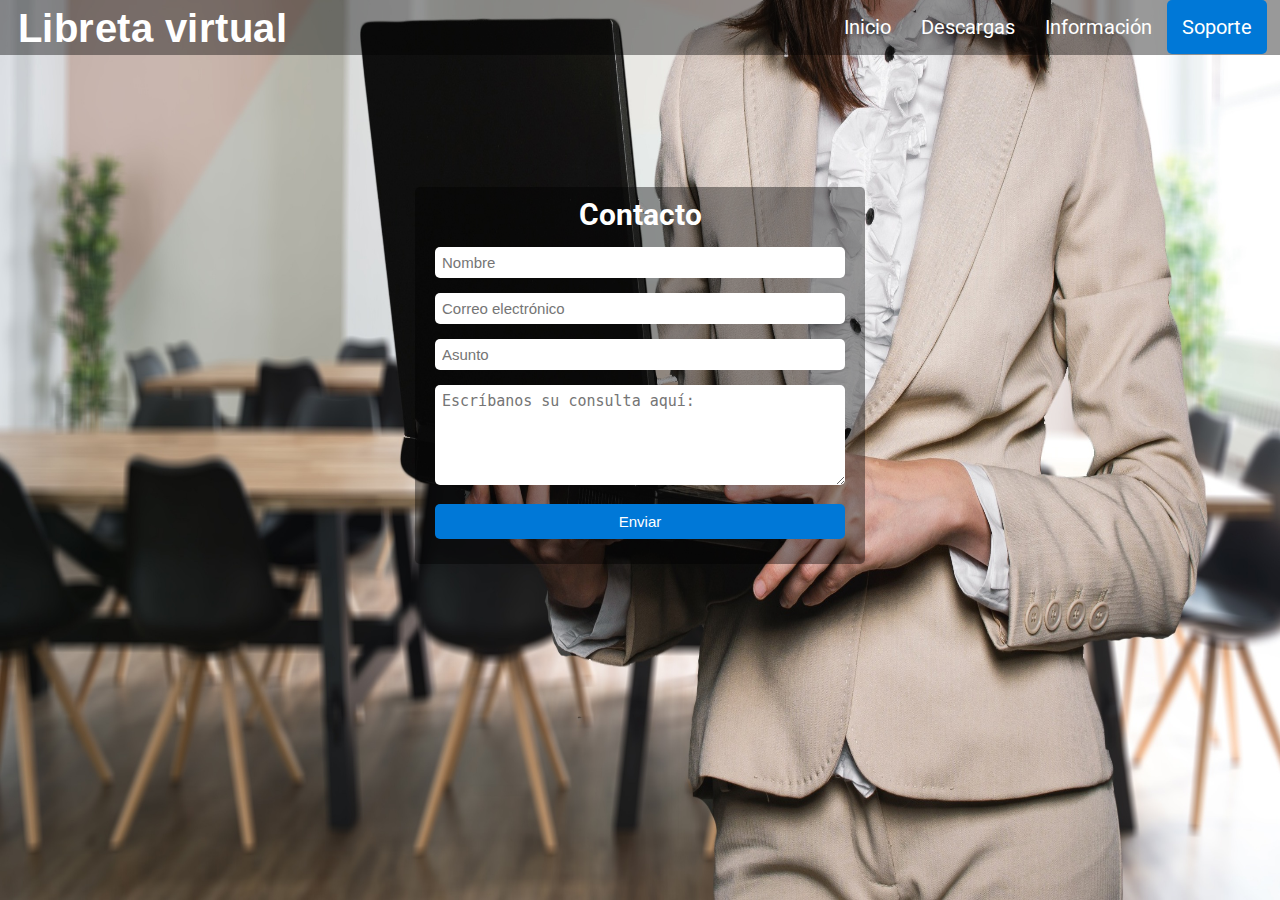
<file: seccion-contacto/index.html>
<!DOCTYPE html>
<html lang="es">
<head>
    <meta charset="UTF-8">
    <title>Contacta con nosotros - Libreta Virtual - Beta</title>
    <meta name="viewport" content="width=device-width, user-scalable=no, initial-scale=1.0, maximum-scale=1.0, minimum-scale=1.0"> <!-- activa responsive -->
    <link rel="stylesheet" href="css/estilos.css">
    <link rel="stylesheet" href="../css/font.css">
</head>
<body>
    
    <header class="header">
           <div class="contenedor">
             <h1 class="logo">Libreta virtual</h1>
             <span class="icon-menu" id="btn-menu"></span>  <!-- vinculado a js con var btnMenu -->
             <nav class="nav" id="nav">
                 <ul class="menu">
                     <li class="menu__item"><a class="menu__link" href="../index.html">Inicio</a></li>
                     <li class="menu__item"><a class="menu__link" href="../seccion-descargas/index.html">Descargas</a></li>
                 <!--    <li class="menu__item"><a class="menu__link" href="">Regístrate</a></li> -->
                     <li class="menu__item"><a class="menu__link" href="../seccion-informacion/index.html">Información</a></li>
                     <li class="menu__item"><a class="menu__link select" href="">Soporte</a></li>
                 </ul> 
             </nav>
        </div>
        </header>
        <div class="banner">
        </div>
        <form action="enviar.php" method="post">
            <h2>Contacto</h2>
            <input type="text" name="nombre" placeholder="Nombre" required>
            <input type="text" name="correo" placeholder="Correo electrónico" required>
            <input type="text" name="asunto" placeholder="Asunto" required>
            <textarea name="mensaje" placeholder="Escríbanos su consulta aquí: " required></textarea>
            <input type="submit" value="Enviar" id="boton">
        </form>  
        <script src="js/menu.js"></script>
</body>
</html>
</file>
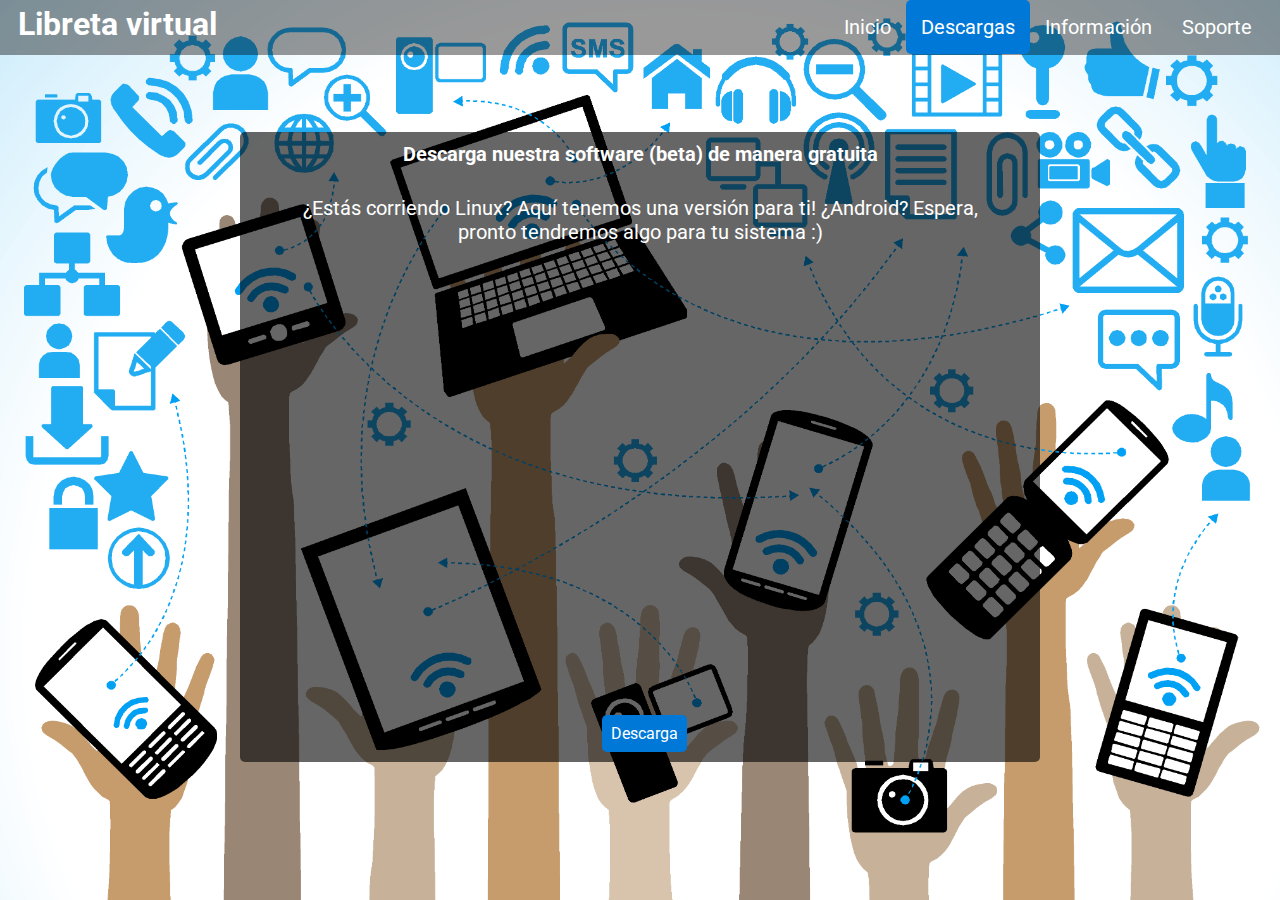
<file: seccion-descargas/index.html>
<!DOCTYPE html>
<html lang="es">
<head>
    <meta charset="UTF-8">
    <title>Descargas - Libreta Virtual - Beta</title>
     <meta name="viewport" content="width=device-width, user-scalable=no, initial-scale=1.0, maximum-scale=1.0, minimum-scale=1.0"> <!-- activa responsive --> 
         <link rel="stylesheet" href="css/estilos.css">
        <link rel="stylesheet" href="../css/font.css">  
</head>
<body>
        <header class="header">
           <div class="contenedor">
             <h1 class="logo">Libreta virtual</h1>
             <span class="icon-menu" id="btn-menu"></span>  <!-- vinculado a js con var btnMenu -->
             <nav class="nav" id="nav">
                 <ul class="menu">
                     <li class="menu__item"><a class="menu__link" href="../index.html">Inicio</a></li>
                     <li class="menu__item"><a class="menu__link select" href="">Descargas</a></li>
                  <!--   <li class="menu__item"><a class="menu__link" href="">Regístrate</a></li> -->
                     <li class="menu__item"><a class="menu__link" href="../seccion-informacion/index.html">Información</a></li>
                     <li class="menu__item"><a class="menu__link" href="../seccion-contacto/index.html">Soporte</a></li>
                 </ul> 
             </nav>
        </div>
        </header> 
        <main class="main">
        <div>
        <form  method="post" >
            <h2>Descarga nuestra software (beta) de manera gratuita</h2>
     <div class="SO">  <!-- detección de SO -->
           <script language=JavaScript> 
            function checkOS() { 
            if (navigator.appVersion.indexOf("NT") !=-1) 
                {
                    document.write("Parece que estás corriendo Windows, aquí tenemos una versión para tu SO: ")
                } 
            else if(navigator.appVersion.indexOf("SunOS") !=-1) 
                {
                    document.write("Parece que estás corriendo SunOS, aquí tenemos una versión para ti: ")
                } 
            else if(navigator.appVersion.indexOf("Linux") !=-1) 
                {
                    document.write("¿Estás corriendo Linux? Aquí tenemos una versión para ti! ¿Android? Espera, pronto tendremos algo para tu sistema :) ")
                } 
            else if(navigator.userAgent.indexOf('Mac') != -1) 
                {
                    document.write("¿Usuario de MacOS? Comienza la descarga! ¿Te conectas desde un iPhone? Aún no tenemos nada para ti :( ")
                } 
            else if(navigator.appName=="WebTV Internet Terminal") 
                {
                    document.write("WebTV no está en la lista de SO soportados por nuestra plataforna :( ")
                } 
            else {
                    document.write("Algo salió mal, no podemos reconocer tu sistema operativo :( ")
                 } 
             return OpSys; 
                              } 
                var OpSys = checkOS(); 
            </script>
    </div>   
            <div class="video" style="position:relative; height:150px; padding-bottom:56.25%">
           <iframe src="https://www.youtube.com/embed/hds5XO3E7Xg?ecver=2" width="640" height="360" frameborder="0" style="position:absolute;width:100%;height:100%;left:0" allowfullscreen></iframe>
            </div>
            <div class="boton">
            <a class="descarga" href="https://drive.google.com/uc?id=0Bwl4eHYUTPeOSlpLT0ZubjlIZVk&export=download">Descarga</a> <!-- descarga directa -->
            <!--enlace a directorio en drive: https://drive.google.com/file/d/0Bwl4eHYUTPeOSlpLT0ZubjlIZVk/view?usp=sharing -->
            </div>
        </form>
        </main>      
  <script src="js/menu.js"></script>          
</body>
</html>
</file>
<file: seccion-contacto/css/estilos.css>
@import url('https://fonts.googleapis.com/css?family=Arimo|Roboto');


*{
    box-sizing: border-box;
}

img{
    display: block;
    max-width: 100%;
}

body{
    font-family: 'Roboto', sans-serif;
    margin: 0; /* elimina bordes asignados por el navegador por defecto */
    background-image: url(../img/soporte.jpg);
    background-size: 100vw 100vh; /* vw width, vh view high*/
    background-attachment: fixed; /* impide que la imagen se mueva si se crea scroll al redimensionar */
}

h1, h3, h4, h5, h6 {
    font-family: 'Arimo', sans-serif;
    letter-spacing: 0.5px;
}

.contenedor{
    margin: auto;
    width: 99%;
}

/* ------- estilo header ------- */
.header {
    height: 55px;
    background-color: rgba(0,0,0,0.4);
}

.header .contenedor{
    display: flex;
    justify-content: space-between;
}

.logo, .icon-menu{
    margin: 5px;
    color: #fff;
}

.icon-menu{
    display: block;
    width: 40px;
    height: 40px;
    font-size: 30px;
    background: #0078D7;
    color: #fff;
    text-align: center;
    line-height: 50px;
    border-radius: 5px;
    margin: 5px;
    margin-left: auto; /* para que el menu se ajuste bien en mozilla */
    cursor: pointer; /* hace aparecer "manito" al pasar el mouse*/
}

/* ------------- menu ------------- */

.nav{
    position: absolute;
    top: 60px;
    left: -100%;   
    width: 100%;
    transition: all 0.4s; /* velocidad de la transicion */
}
.menu{
    list-style: none;
    padding: 0;
    margin: 0;
}

.menu__link{
    display: block;
    padding: 15px;
    background: #0078D7;
    text-decoration: none;
    color: #fff;
}
.menu__link: hover , .select{ /* evento al pasar el mouse */
    background: #fff;
    color: #0078D7;
}

.mostrar{
    left: 0;
}

/* ------------------------ banner ------------------------ */

.banner{
    margin-top: -60px;  /* 60px ancho del head */
    position: relative;
    z-index: -1000;
    margin-bottom: 25px;
}

/* -------------- formulario -------------- */
form{
    width: 450px;
    margin: auto;
    margin-top: 15%;
    background: rgba(0,0,0,0.4);
    padding: 10px 20px;
    box-sizing: border-box;
    border-radius: 5px;
}
h2{
    color: #fff;
    text-align: center;
    margin: 0;
    font-size: 30px;
    margin-bottom: 15px;
}

input, textarea {
    width: 100%;
    margin-bottom: 15px;
    padding: 7px;
    box-sizing: border-box;
    font-size: 15px;
    border: none;
    border-radius: 5px;
}
textarea{
    min-height: 100px;
    max-height: 220px;
    max-width: 100%;
    min-width: 100%;
}
#boton{
    background: #0078D7;
    color: #fff;
    border-radius: 5px;
    padding: 9px;
}
#boton:hover{
    background: #fff;
    color: #0078D7;
    cursor: pointer;
}

@media(min-width:480px){/* tamaño celulares */
    .logo {
        font-size: 40px;
    }
}
@media(max-width:480px){ /* utilizo max-width porque min crea conflictos */
        form{
        width: 100%
    }
}

@media(min-width:768px){
    /* tamaño tablet */

@media(min-width:1024px){
    /* tamaño escritorio */
     .contenedor{
        width: 98%;
    }
    .nav{
        position: static;
        width: auto;
    }
    .menu{
        display: flex;
        border-radius: 5px;
    }
    .icon-menu{
        display: none;
    }
    .menu__link{
        background: none;
        font-size: 20px;
        border-radius: 5px;
    }
    .select{
        background: #0078D7;
        color: #fff;
        border-radius: 5px;
    }
    
}
</file>
<file: css/font.css>
@charset "UTF-8";

@font-face {
  font-family: "untitled-font-1";
  src:url("../fonts/untitled-font-1.eot");
  src:url("../fonts/untitled-font-1.eot?#iefix") format("embedded-opentype"),
    url("../fonts/untitled-font-1.woff") format("woff"),
    url("../fonts/untitled-font-1.ttf") format("truetype"),
    url("../fonts/untitled-font-1.svg#untitled-font-1") format("svg");
  font-weight: normal;
  font-style: normal;

}

[data-icon]:before {
  font-family: "untitled-font-1" !important;
  content: attr(data-icon);
  font-style: normal !important;
  font-weight: normal !important;
  font-variant: normal !important;
  text-transform: none !important;
  speak: none;
  line-height: 1;
  -webkit-font-smoothing: antialiased;
  -moz-osx-font-smoothing: grayscale;
}

[class^="icon-"]:before,
[class*=" icon-"]:before {
  font-family: "untitled-font-1" !important;
  font-style: normal !important;
  font-weight: normal !important;
  font-variant: normal !important;
  text-transform: none !important;
  speak: none;
  line-height: 1;
  -webkit-font-smoothing: antialiased;
  -moz-osx-font-smoothing: grayscale;
}

.icon-youtube:before {
  content: "\61";
}
.icon-menu:before {
  content: "\62";
}
.icon-gplus:before {
  content: "\63";
}
</file>
<file: seccion-descargas/css/estilos.css>
@import url('https://fonts.googleapis.com/css?family=Arimo|Roboto');
*{
    box-sizing: border-box;
}
body{
    font-family: 'Roboto', sans-serif;
    margin: 0; /* elimina bordes asignados por el navegador por defecto */
    background-image: url(../prueba.png);
    background-size: 100vw 100vh;
}
.contenedor{
    margin: auto;
    width: 99%;
}

/* ------- estilo header ------- */
.header {
    height: 55px;
    background-color: rgba(0,0,0,0.4);
}

.header .contenedor{
    display: flex;
    justify-content: space-between;
}

.logo, .icon-menu{
    margin: 5px;
}
.logo{
    color: #fff;
}

.icon-menu{
    display: block;
    width: 40px;
    height: 40px;
    font-size: 30px;
    background: #0078D7;
    color: #fff;
    text-align: center;
    line-height: 50px;
    border-radius: 5px;
    margin: 5px;
    margin-left: auto; /* Ajusta el menú correctamente > Solo para Mozilla */
    cursor: pointer; /* hace aparecer "manito" al pasar el mouse*/
}

/* ------------- menu ------------- */

.nav{
    position: absolute;
    top: 60px;
    left: -100%;   
    width: 100%;
    transition: all 0.4s; /* velocidad de la transicion */
    z-index: 1000;
}
.menu{
    list-style: none;
    padding: 0;
    margin: 0;
    z-index: 1000;
}

.menu__link{
    display: block;
    padding: 15px;
    background: #0078D7;
    text-decoration: none;
    color: #fff;
}
.menu__link: hover , .select{ /* evento al pasar el mouse */
    background: #fff;
    color: #0078D7;
}

.mostrar{
    left: 0;
}

/*  Detección de SO  */
.SO{
    text-align: center;
    color: #fff;
    font-size: 20px;
    padding: 15px;
}
/* ------------- boton de descarga ------------- */
form{
    height: 550px;
    margin: auto;
    background: rgba(0,0,0,0.6);
    padding: 10px 20px;
    box-sizing: border-box;
    border-radius: 5px;
}
.video{
	z-index: 900;
}
h2{
    color: #fff;
    text-align: center;
    margin: 0;
    font-size: 20px;
    margin-bottom: 15px;
}
.descarga{
    text-decoration: none; 
    background: #0078D7;
    color: #fff;
    border-radius: 5px;
    padding: 9px;
    margin-left: 45%;
}
.descarga:hover{
    background: #fff;
    color: #0078D7;
    cursor: pointer;
}

/* ----------------------------------------------------------- Responsive ----------------------------------------------------------- */

@media(max-width:480px){/* tamaño celulares */
    .logo {
        font-size: 40px;
    }
    form{
        margin-top: 15%;
        width: 100%;
        height: 380px;
          
    }
    .SO{
     display: none;   
    }
    .boton{
     margin-top: 15%;
    }
}

@media(min-width:768px){ /* --- tamaño tablets --- */ 
    form{
        width: 80%;
        height: 550px;
        margin-top: 5%;
    }
    .boton{
       margin-boton: 10%;
    }
}

@media(min-width:1024px){
    /*------------ tamaño escritorio ------------*/
    form{
        width: 800px;
        margin-top: 6%;
        height: 630px;
    }
    .contenedor{
        width: 98%;
    }
    .nav{
        position: static;
        width: auto;
    }
    .menu{
        display: flex;
        border-radius: 5px;
    }
    .icon-menu{
        display: none;
    }
    .menu__link{
        background: none;
        font-size: 20px;
        border-radius: 5px;
    }
    .select{
        background: #0078D7;
        color: #fff;
        border-radius: 5px;
    }
    .boton{
    margin-top: 5%;
    }
    .descarga{
    width: 50%;
    }
}
</file>
